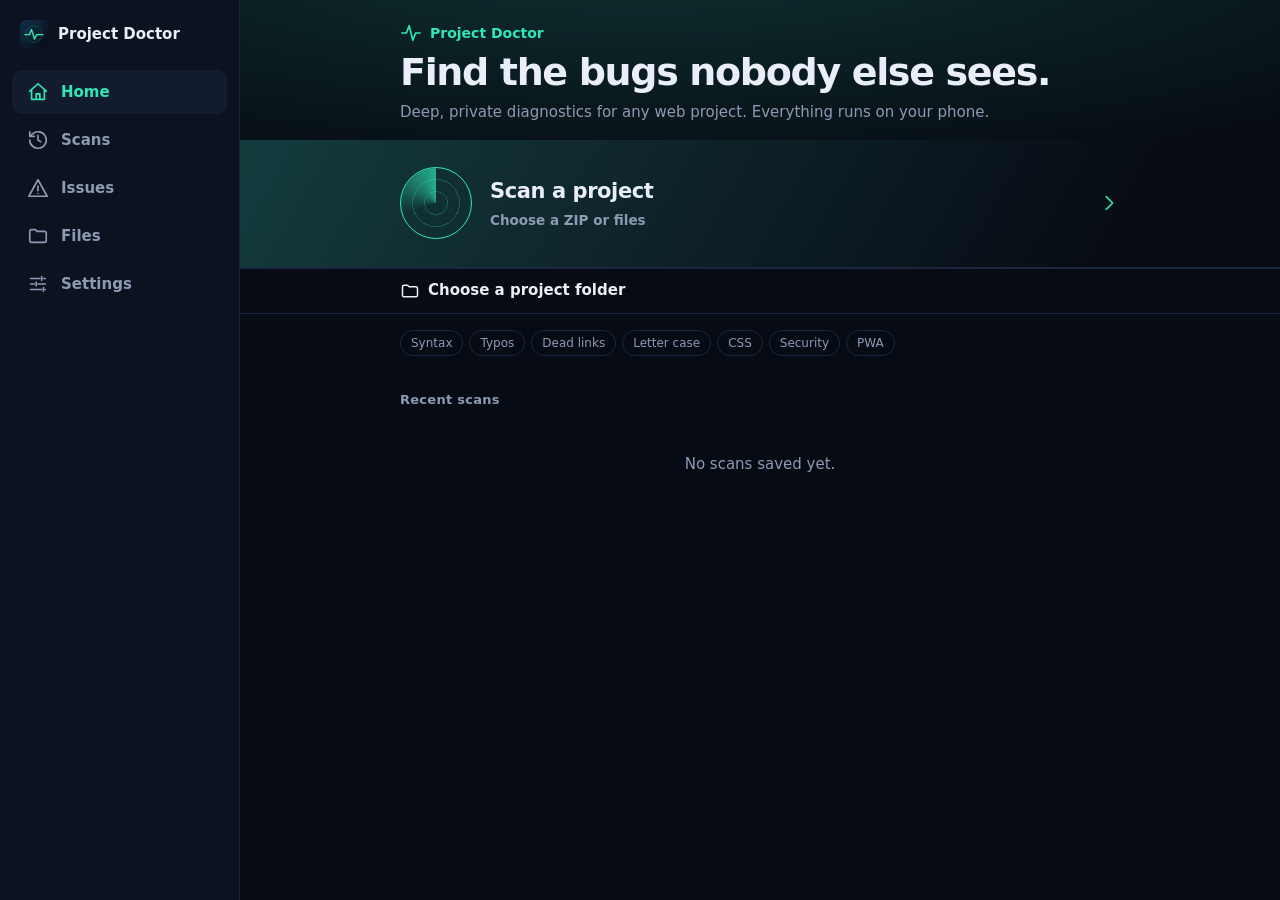
<file: index.html>
<!doctype html>
<html lang="en" data-theme="dark"><head><meta charset="utf-8">
<meta name="viewport" content="width=device-width,initial-scale=1,minimum-scale=1,maximum-scale=1,user-scalable=no,viewport-fit=cover,interactive-widget=resizes-content">
<meta name="theme-color" content="#070b14"><meta name="description" content="Deep, private diagnostics for web projects.">
<meta name="mobile-web-app-capable" content="yes"><meta name="apple-mobile-web-app-capable" content="yes"><meta name="apple-mobile-web-app-title" content="Project Doctor">
<title>Project Doctor</title><link rel="manifest" href="manifest.webmanifest">
<link rel="icon" href="assets/icon.svg"><link rel="apple-touch-icon" href="assets/icons/icon-192.png"><link rel="stylesheet" href="style.css"></head>
<body>
<nav id="nav"><div class="brand"><img src="assets/icon.svg" alt="" width="28" height="28">Project Doctor</div>
<button data-v="home"><i data-ic="home"></i><span>Home</span></button>
<button data-v="scans"><i data-ic="history"></i><span>Scans</span></button>
<button data-v="issues"><i data-ic="alert"></i><span>Issues</span></button>
<button data-v="files"><i data-ic="folder"></i><span>Files</span></button>
<button data-v="settings"><i data-ic="settings"></i><span>Settings</span></button></nav>
<main id="main"></main>
<input id="zip" type="file" hidden multiple accept=".zip,.html,.htm,.css,.js,.mjs,.json,.svg,image/*">
<input id="dir" type="file" hidden webkitdirectory>
<script type="module" src="app.js"></script></body></html>
</file>
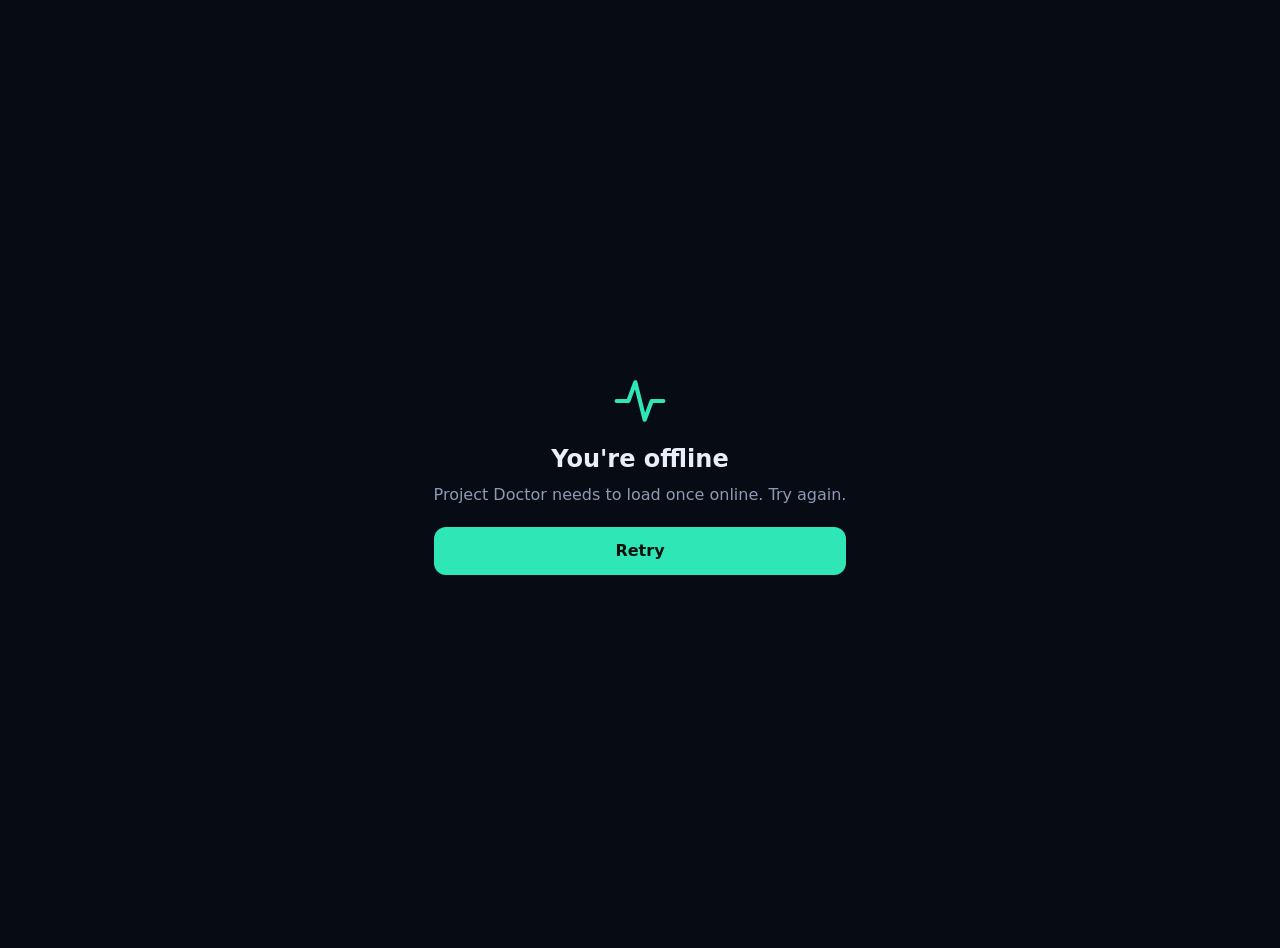
<file: offline.html>
<!doctype html><html lang="en"><head><meta charset="utf-8"><meta name="viewport" content="width=device-width,initial-scale=1,viewport-fit=cover"><meta name="theme-color" content="#070b14"><title>Offline · Project Doctor</title>
<style>html,body{height:100%;margin:0}body{display:grid;place-content:center;text-align:center;padding:24px;background:#070b14;color:#e9eef8;font:16px/1.5 system-ui,sans-serif}h1{margin:12px 0 6px;font-size:24px}p{color:#8d9ab3;margin:0 0 20px}a{display:inline-block;padding:12px 22px;border-radius:12px;background:#2ee6b6;color:#04120e;font-weight:600;text-decoration:none}</style></head>
<body><svg width="56" height="56" viewBox="0 0 24 24" fill="none" stroke="#2ee6b6" stroke-width="1.8" stroke-linecap="round" stroke-linejoin="round" style="margin:auto"><path d="M2 12h5l3-8 4 16 3-8h5"/></svg><h1>You're offline</h1><p>Project Doctor needs to load once online. Try again.</p><a href="index.html">Retry</a></body></html>
</file>
<file: style.css>
:root{--bg:#070b14;--s1:#0c1220;--s2:#131c2f;--bd:#1b2740;--tx:#e9eef8;--mu:#8d9ab3;--ac:#2ee6b6;--on:#04120e;--ok:#34d399;--warn:#fb923c;--bad:#f87171;--sug:#facc15;--gut:18px;--nav:calc(62px + env(safe-area-inset-bottom));color-scheme:dark}
[data-theme=light]{--bg:#f4f6fb;--s1:#fff;--s2:#eaf0f8;--bd:#dbe3ef;--tx:#0d1626;--mu:#56647b;--ac:#0b9a7a;--on:#fff;color-scheme:light}
@media(prefers-color-scheme:light){[data-theme=system]{--bg:#f4f6fb;--s1:#fff;--s2:#eaf0f8;--bd:#dbe3ef;--tx:#0d1626;--mu:#56647b;--ac:#0b9a7a;--on:#fff;color-scheme:light}}
*{box-sizing:border-box;min-width:0;-webkit-tap-highlight-color:transparent;-webkit-touch-callout:none}
html,body{position:fixed;inset:0;width:100%;height:100%;margin:0;overflow:hidden;overscroll-behavior:none;touch-action:manipulation;-webkit-text-size-adjust:100%;text-size-adjust:100%}
body{background:var(--bg);color:var(--tx);font:15px/1.5 ui-sans-serif,system-ui,-apple-system,"Segoe UI",Roboto,sans-serif;overflow-wrap:anywhere;-webkit-user-select:none;user-select:none}
.code,.ctx,code,input{-webkit-user-select:text;user-select:text}
body:before{content:"";position:fixed;inset:0;pointer-events:none;background:radial-gradient(110% 38% at 50% -6%,color-mix(in srgb,var(--ac) 18%,transparent),transparent 70%)}
main{position:absolute;inset:0 0 var(--nav) 0;overflow-x:hidden;overflow-y:auto;overscroll-behavior:contain;-webkit-overflow-scrolling:touch;padding-top:env(safe-area-inset-top);padding-bottom:24px;scrollbar-width:none}
main::-webkit-scrollbar{display:none}
h1{font-size:clamp(28px,8.4vw,38px);line-height:1.08;letter-spacing:-.035em;margin:8px 0 8px;font-weight:800}h2{margin:0 0 4px;font-size:20px;letter-spacing:-.02em}h3{margin:18px 0 8px;font-size:15px}p{margin:4px 0}
.ic{flex:none;display:block}
.top{padding:22px var(--gut) 12px}.top p,.meta,small,.note,.empty{color:var(--mu)}.meta,small{font-size:13px}.empty{text-align:center;padding:40px var(--gut)}.note{font-size:12.5px;margin-top:12px}
.bl{display:flex;align-items:center;gap:8px;color:var(--ac);font-weight:700;font-size:14px}.sec{margin:26px 0 4px;padding:0 var(--gut);font-size:13px;color:var(--mu);font-weight:600;letter-spacing:.02em}
button{font:inherit;cursor:pointer;min-height:46px;padding:0 18px;border-radius:12px;border:1px solid transparent;background:var(--ac);color:var(--on);font-weight:600;display:inline-flex;align-items:center;justify-content:center;gap:8px;max-width:100%;transition:transform .12s,opacity .12s}
button:active{transform:scale(.97);opacity:.85}
button.g{background:transparent;border-color:var(--bd);color:var(--tx)}
.wide{width:100%;margin:0;border-radius:0;border-width:1px 0;background:transparent;color:var(--tx);border-color:var(--bd);justify-content:flex-start;padding:0 var(--gut)}
button:focus-visible,input:focus-visible{outline:2px solid var(--ac);outline-offset:-2px}
.hero{width:100%;min-height:128px;margin:0;padding:22px var(--gut);border-radius:0;text-align:left;justify-content:flex-start;gap:18px;color:var(--tx);border:0;border-bottom:1px solid var(--bd);background:linear-gradient(120deg,color-mix(in srgb,var(--ac) 20%,var(--s1)),var(--bg) 85%)}
.hero .ht{flex:1;display:flex;flex-direction:column;gap:2px}.hero b{font-size:21px;letter-spacing:-.02em}.hero small{font-size:13.5px}.hero>.ic{color:var(--ac)}
.radar{width:72px;height:72px;flex:none;border-radius:50%;border:1.5px solid var(--ac);position:relative;overflow:hidden;background:repeating-radial-gradient(circle,transparent 0 11px,color-mix(in srgb,var(--ac) 25%,transparent) 11px 12px)}
.radar i{position:absolute;inset:0;background:conic-gradient(from 0deg,transparent 0 70%,color-mix(in srgb,var(--ac) 70%,transparent) 100%);animation:sp 3s linear infinite}
@keyframes sp{to{transform:rotate(360deg)}}
.caps{display:flex;flex-wrap:wrap;gap:6px;padding:16px var(--gut) 8px}.caps span{font-size:12px;color:var(--mu);border:1px solid var(--bd);border-radius:99px;padding:3px 10px}
.panel{padding:20px var(--gut);margin:0;border-top:1px solid var(--bd);background:none;border-radius:0}.panel h3:first-child{margin-top:0}
.cta{width:100%;margin-top:14px;height:54px;font-size:16px}.row{display:flex;gap:8px;flex-wrap:wrap;margin-top:14px}main>.row{padding:0 var(--gut)}
.score{display:flex;gap:18px;align-items:center;margin:10px 0 16px}
.ring{width:108px;height:108px;border-radius:50%;background:conic-gradient(var(--c) calc(var(--p)*1%),var(--s2) 0);display:grid;place-content:center;text-align:center;position:relative;flex:none}
.ring:before{content:"";position:absolute;inset:9px;border-radius:50%;background:var(--bg)}.ring>*{position:relative}.ring b{font-size:34px;line-height:1}
.cats,.stats{display:grid;grid-template-columns:repeat(2,minmax(0,1fr));margin:14px calc(-1*var(--gut)) 0;border-top:1px solid var(--bd)}
.stats{grid-template-columns:repeat(3,minmax(0,1fr));margin-top:0}
.cats button{background:transparent;color:var(--tx);justify-content:flex-start;font-weight:500;font-size:14px;gap:8px;padding:0 var(--gut);border:0;border-bottom:1px solid var(--bd);border-radius:0;min-height:52px}.cats button:nth-child(odd){border-right:1px solid var(--bd)}.cats button span{flex:1;text-align:left;white-space:nowrap}.cats button .ic{width:18px;height:18px}
i.ok{color:var(--ok)}i.warn{color:var(--warn)}i.bad{color:var(--bad)}i{font-style:normal;display:flex}
.stats div{padding:14px 6px;text-align:center;font-size:12px;color:var(--mu);border-bottom:1px solid var(--bd)}.stats div:not(:nth-child(3n)){border-right:1px solid var(--bd)}.stats b{display:block;font-size:18px;color:var(--tx)}
.item,.fr{width:100%;justify-content:space-between;gap:12px;text-align:left;background:transparent;color:var(--tx);border:0;border-bottom:1px solid var(--bd);border-radius:0;padding:12px 0;margin:0;font-weight:500;min-height:56px}
main>.item{padding:12px var(--gut)}.item small{display:block}.item.on{background:color-mix(in srgb,var(--ac) 10%,transparent);box-shadow:inset 3px 0 var(--ac)}.item>span{font-size:18px;font-weight:700}
.fr{min-height:48px;padding:8px 0}.fr span{flex:1;display:flex;align-items:center;gap:8px;overflow:hidden;text-overflow:ellipsis;white-space:nowrap}.fr em{font-style:normal;color:var(--mu);font-size:13px;flex:none}
.tree{padding:0}.tree .fr{padding-right:var(--gut)}.fd{display:flex;gap:8px;align-items:center;padding:10px var(--gut);color:var(--mu);font-size:14px;border-bottom:1px solid var(--bd);background:var(--s1)}
.tabs{display:flex;gap:8px;overflow-x:auto;padding:2px var(--gut) 10px;scrollbar-width:none}.tabs::-webkit-scrollbar{display:none}.tab{background:transparent;color:var(--mu);border-color:var(--bd);flex:none;min-height:38px;border-radius:99px}.tab.on{background:var(--ac);color:var(--on);border-color:var(--ac)}
input[type=search]{display:block;width:calc(100% - 2*var(--gut));height:48px;border-radius:12px;border:1px solid var(--bd);background:var(--s1);color:var(--tx);padding:0 14px;font:inherit;font-size:16px;margin:0 var(--gut) 10px}
.chip{background:var(--s2);color:var(--tx);border-color:var(--bd);min-height:34px;margin:0 var(--gut) 10px}
.card{position:relative;padding:16px var(--gut) 16px calc(var(--gut) + 6px);border-bottom:1px solid var(--bd);margin:0}
.card:before{content:"";position:absolute;left:0;top:0;bottom:0;width:4px;background:var(--mu)}
.card.critical:before{background:var(--bad)}.card.warning:before{background:var(--warn)}.card.suggestion:before{background:var(--sug)}.card.passed:before{background:var(--ok)}.card.passed{padding-top:10px;padding-bottom:10px}
.card h3{margin:6px 0 2px}.card p{font-size:14px}.card.ignored{opacity:.45}.card.reviewed{background:color-mix(in srgb,var(--ok) 6%,transparent)}
.hd{display:flex;align-items:center;gap:8px;flex-wrap:wrap;font-size:13px;color:var(--mu)}.hd b{color:var(--tx)}.hd em{font-style:normal;border:1px solid var(--bd);border-radius:99px;padding:0 8px;margin-left:auto}
.dot{width:9px;height:9px;border-radius:50%;background:var(--mu)}.critical .dot{background:var(--bad)}.warning .dot{background:var(--warn)}.suggestion .dot{background:var(--sug)}.passed .dot{background:var(--ok)}
code{display:block;max-width:100%;background:var(--s2);border-radius:8px;padding:8px 10px;margin:8px 0;font:12.5px ui-monospace,SFMono-Regular,Menlo,monospace;overflow-x:auto;white-space:pre}
.card .row button{min-height:40px;font-size:14px;padding:0 14px}
.loc{display:inline-block;background:none;border:0;min-height:0;padding:4px 0;margin:4px 0;color:var(--ac);font:13px ui-monospace,Menlo,monospace;text-align:left;text-decoration:underline}p.loc{color:var(--mu);text-decoration:none}
.st{padding:12px 0;color:var(--mu);display:flex;gap:12px;align-items:center}.st.d{color:var(--ok)}.st.c{color:var(--tx)}.st.c i{color:var(--ac);animation:b 1s infinite}@keyframes b{50%{opacity:.3}}
.path{font-size:14px;margin-top:10px;font-family:ui-monospace,Menlo,monospace}
.code,.ctx{max-width:100%;background:var(--s1);border-block:1px solid var(--bd);overflow-x:auto;font:12.5px/1.6 ui-monospace,Menlo,monospace;padding:6px 0;margin:8px 0}
.code{margin:0;border-top:0}.ctx{margin:8px calc(-1*var(--gut)) 8px calc(-1*var(--gut) - 6px)}
.ln{display:flex;white-space:pre;min-width:max-content}.ln i{display:block;width:48px;text-align:right;padding-right:12px;color:var(--mu);flex:none;user-select:none}.ln.hit{background:color-mix(in srgb,var(--bad) 18%,transparent);box-shadow:inset 3px 0 var(--bad)}
.cmp{display:flex;gap:0;margin:0 calc(-1*var(--gut));border-block:1px solid var(--bd)}.cmp div{flex:1;padding:14px;text-align:center}.cmp div+div{border-left:1px solid var(--bd)}.cmp b{display:block;font-size:32px}.delta{text-align:center;font-weight:700;margin:12px 0}
.sw{display:flex;align-items:center;gap:12px;min-height:48px;border-bottom:1px solid var(--bd)}.sw input{width:22px;height:22px;flex:none;accent-color:var(--ac)}
#nav{position:fixed;left:0;right:0;bottom:0;z-index:5;height:var(--nav);display:flex;background:color-mix(in srgb,var(--s1) 92%,transparent);-webkit-backdrop-filter:blur(18px);backdrop-filter:blur(18px);border-top:1px solid var(--bd);padding:0 4px env(safe-area-inset-bottom)}
#nav .brand{display:none}#nav button{flex:1;background:transparent;color:var(--mu);flex-direction:column;gap:3px;font-size:11px;font-weight:600;min-height:0;height:100%;padding:0;border-radius:0;position:relative}
#nav button.on{color:var(--ac)}#nav button.on:before{content:"";position:absolute;top:0;left:30%;right:30%;height:2.5px;border-radius:0 0 3px 3px;background:var(--ac)}
@media(min-width:900px){:root{--gut:max(24px,calc((100vw - 240px - 720px)/2))}#nav{inset:0 auto 0 0;width:240px;height:auto;flex-direction:column;border-top:0;border-right:1px solid var(--bd);padding:20px 12px;gap:4px;background:var(--s1)}main{left:240px;bottom:0}
#nav .brand{display:flex;gap:10px;align-items:center;font-weight:700;margin:0 8px 18px}#nav button{flex:none;height:44px;flex-direction:row;gap:12px;font-size:15px;justify-content:flex-start;padding:0 14px;border-radius:10px}#nav button.on{background:var(--s2)}#nav button.on:before{display:none}}
@media(max-width:360px){.stats{grid-template-columns:repeat(2,minmax(0,1fr))}.stats div{border-right:0!important}.score{flex-direction:column;align-items:flex-start}}
@media(prefers-reduced-motion:reduce){*{animation:none!important;transition:none!important}}
</file>
